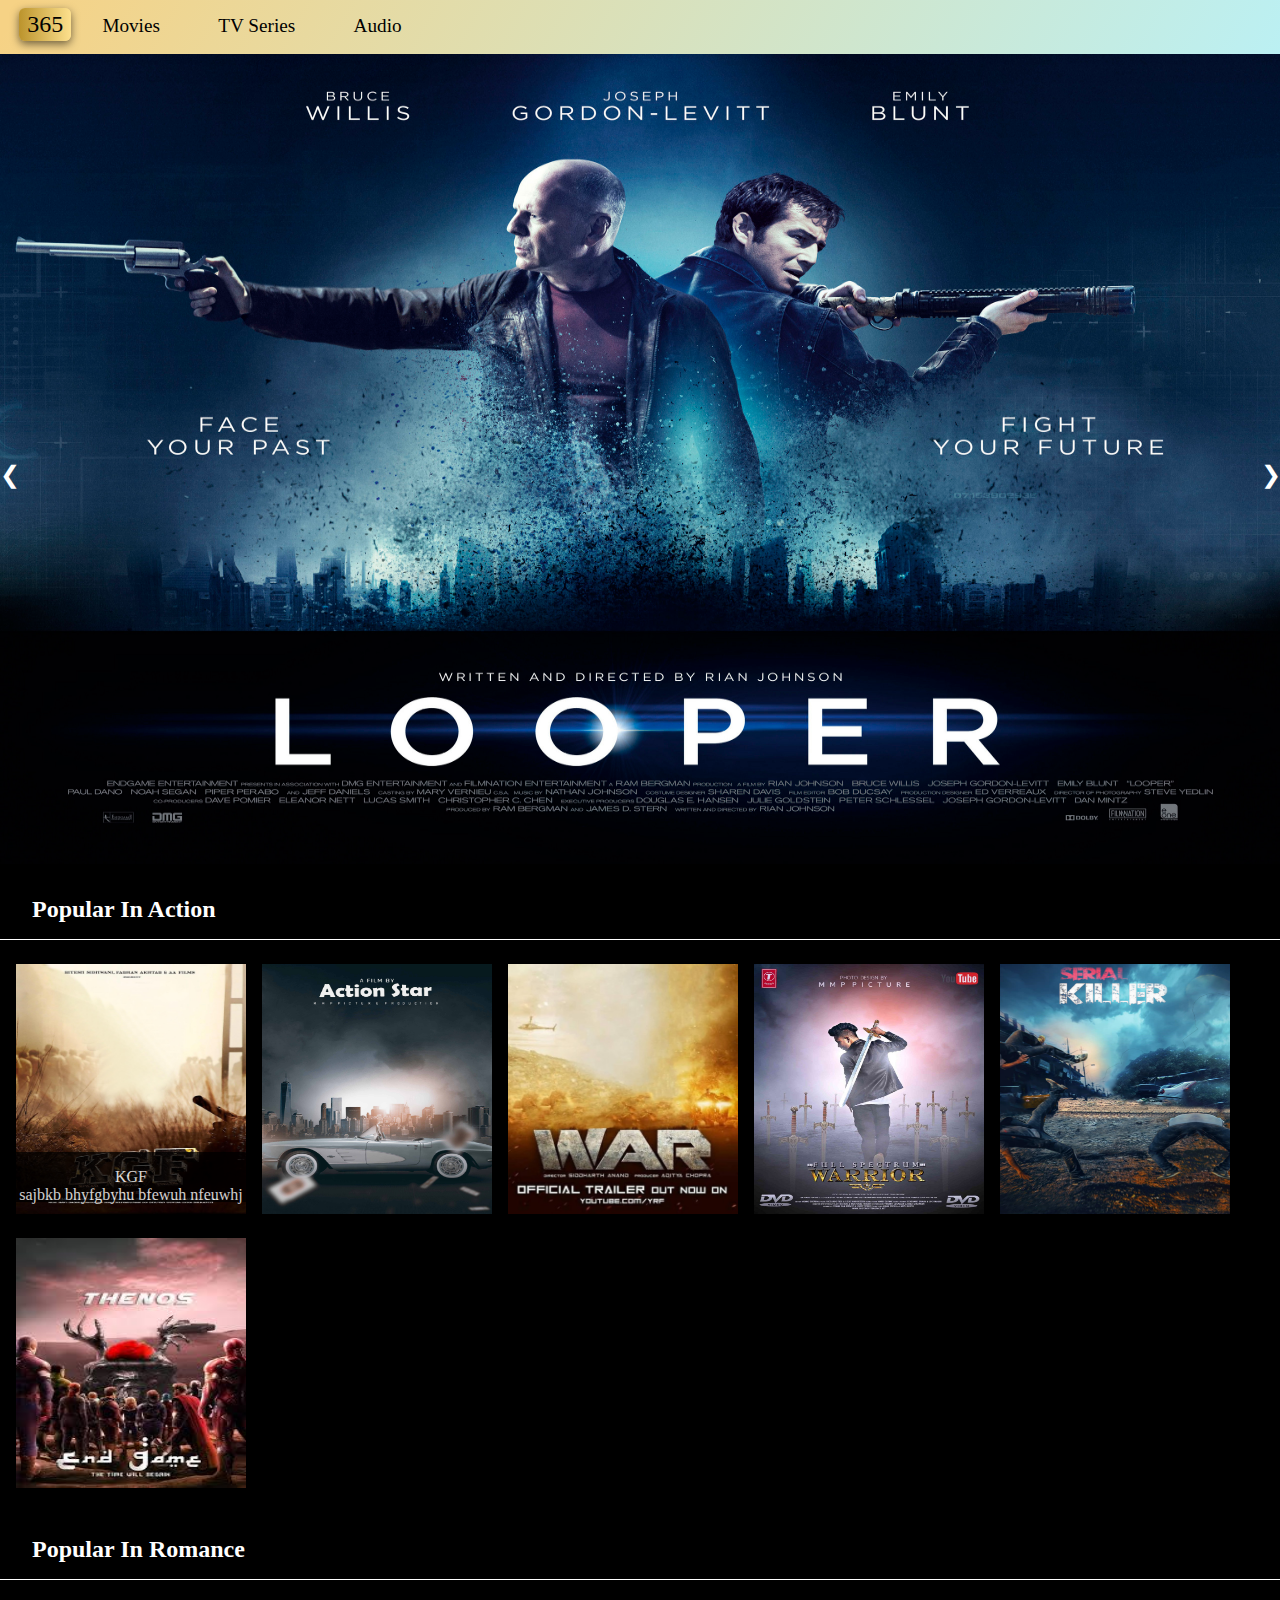
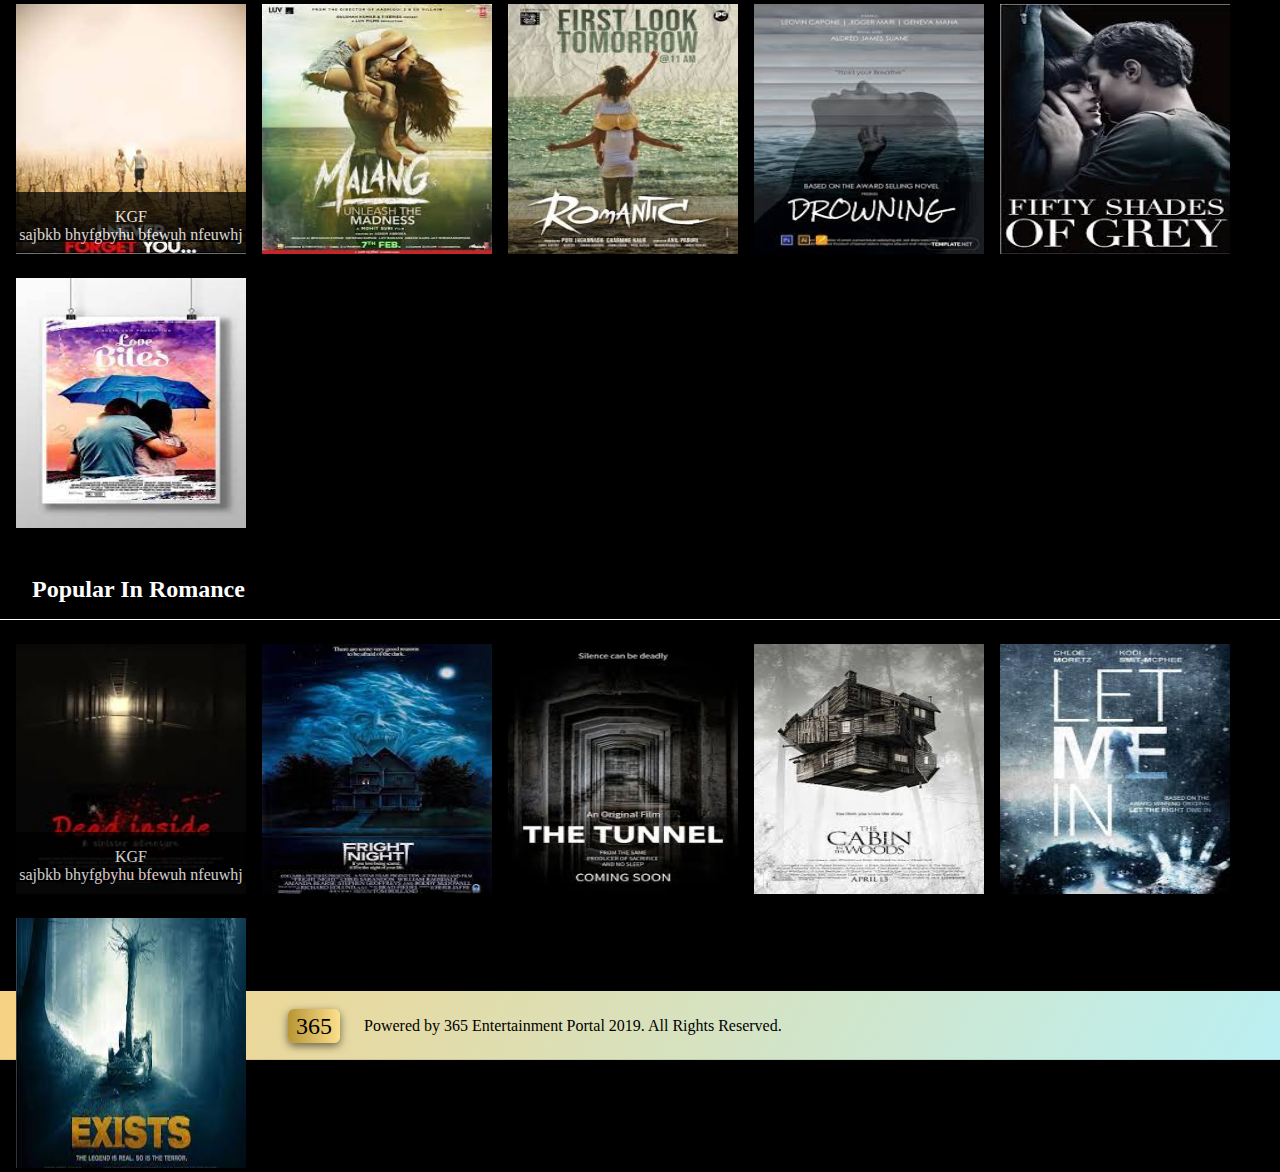
<file: Javascript Project 1/index.html>
<!DOCTYPE html>
<html lang="en">
  <head>
    <meta charset="UTF-8" />
    <meta http-equiv="X-UA-Compatible" content="IE=edge" />
    <meta name="viewport" content="width=device-width, initial-scale=1.0" />
    <title>365 Entertainment</title>
    <link rel="stylesheet" href="style.css" />
    <style>
      .mySlides {
        display: none;
      }
    </style>
  </head>
  <body>
    <nav class="nav">
      <div class="navbar">
        <div class="nav-items">
          <div class="logo">365</div>
          <a href="movie.html">Movies</a>
          <a href="#">TV Series</a>
          <a href="#">Audio</a>
        </div>
      </div>
    </nav>
    <div class="bg">
      <img class="mySlides" src="img/movie1.jpg" style="width: 100%" />
      <img class="mySlides" src="img/movie2.jpg" style="width: 100%" />
      <img class="mySlides" src="img/movie3.jpg" style="width: 100%" />
      <img class="mySlides" src="img/movie4.jpeg" style="width: 100%" />
      <img class="mySlides" src="img/movie5.jpg" style="width: 100%" />
      <button class="w3-button w3-display-left" onclick="plusDivs(-1)">
        &#10094;
      </button>
      <button class="w3-button w3-display-right" onclick="plusDivs(+1)">
        &#10095;
      </button>
    </div>

    <div class="pop pop-in-action">
      <h2>Popular In Action</h2>
      <div class="movies">
        <div class="movie-div">
          <img src="img/pia1.jpg" alt="" />
          <div class="desc" name="mov">
            <p class="desc-title">KGF</p>
            <p class="desc-desc">sajbkb bhyfgbyhu bfewuh nfeuwhj</p>
          </div>
        </div>
        <div class="movie-div"><img src="img/pia2.jpg" alt="" /></div>
        <div class="movie-div"><img src="img/pia3.jpg" alt="" /></div>
        <div class="movie-div"><img src="img/pia4.jpg" alt="" /></div>
        <div class="movie-div"><img src="img/pia5.png" alt="" /></div>
        <div class="movie-div"><img src="img/pia6.jpg" alt="" /></div>
      </div>
    </div>

    <div class="pop pop-in-romance">
      <h2>Popular In Romance</h2>
      <div class="movies">
        <div class="movie-div">
          <img src="img/pir1.jpg" alt="" />
          <div class="desc" name="mov">
            <p class="desc-title">KGF</p>
            <p class="desc-desc">sajbkb bhyfgbyhu bfewuh nfeuwhj</p>
          </div>
        </div>
        <div class="movie-div"><img src="img/pir2.jpg" alt="" /></div>
        <div class="movie-div"><img src="img/pir3.jpg" alt="" /></div>
        <div class="movie-div"><img src="img/pir4.jpg" alt="" /></div>
        <div class="movie-div"><img src="img/pir5.jpg" alt="" /></div>
        <div class="movie-div"><img src="img/pir6.jpg" alt="" /></div>
      </div>
    </div>

    <div class="pop pop-in-horror">
      <h2>Popular In Romance</h2>
      <div class="movies">
        <div class="movie-div">
          <img src="img/pih1.jpg" alt="" />
          <div class="desc" name="mov">
            <p class="desc-title">KGF</p>
            <p class="desc-desc">sajbkb bhyfgbyhu bfewuh nfeuwhj</p>
          </div>
        </div>
        <div class="movie-div"><img src="img/pih2.jpg" alt="" /></div>
        <div class="movie-div"><img src="img/pih3.jpg" alt="" /></div>
        <div class="movie-div"><img src="img/pih4.jpg" alt="" /></div>
        <div class="movie-div"><img src="img/pih5.jpg" alt="" /></div>
        <div class="movie-div banner"><img src="img/pih6.jpg" alt="" /></div>
      </div>
    </div>

    <div class="footer">
      <div class="footer-banner"></div>
      <div class="footer-content">
        <div class="logo">365</div>
        <p>Powered by 365 Entertainment Portal 2019. All Rights Reserved.</p>
      </div>
    </div>

    <!-- ---------------------------------- javascript ---------------------------- -->
    <script>
      var slideIndex = 1;
      showDivs(slideIndex);

      function plusDivs(n) {
        showDivs((slideIndex += n));
      }

      function showDivs(n) {
        var i;
        var x = document.getElementsByClassName("mySlides");
        if (n > x.length) {
          slideIndex = 1;
        }
        if (n < 1) {
          slideIndex = x.length;
        }
        for (i = 0; i < x.length; i++) {
          x[i].style.display = "none";
        }
        x[slideIndex - 1].style.display = "block";
      }
    </script>
  </body>
</html>
</file>
<file: Javascript Project 1/style.css>
* {
  padding: 0;
  margin: 0;
  box-sizing: border-box;
}

body {
  background-color: black;
  overflow-x: hidden;
}

.navbar {
  position: relative;
  background-color: #bbf0f3;
  background-image: linear-gradient(300deg, #bbf0f3, #f6d285, #f6d285, #bbf0f3);
  /* background-image: linear-gradient(300deg, #f6d285 0%, #bbf0f3 74%); */
  background-size: 300%;
  background-position: right;
  animation: run 8s infinite alternate;
  height: 3.4rem;
}

@keyframes run {
  0% {
    background-position: right;
  }
  100% {
    background-position: left;
  }
}

.logo {
  padding: 0.2rem 0.5rem;
  font-size: 1.5rem;
  display: inline-block;
  border-radius: 6px;
  background: #fde08d;
  background: -webkit-linear-gradient(left, #a17703af, #fde08d);
  box-shadow: rgba(0, 0, 0, 0.55) 0px 3px 8px;
}

.nav-items {
  padding-top: 0.5rem;
  padding-left: 1.2rem;
}

.nav-items a {
  color: black;
  text-decoration: none;
  padding: 1.7rem;
  font-size: 1.2rem;
}

.nav-items a:hover {
  color: #c8c8c8;
}

.bg {
  position: relative;
}

.bg img {
  height: 90vh;
  min-width: 100vw;
}

.bg .w3-button {
  width: 1.2rem;
  height: 2rem;
  color: white;
  background: none;
  border: none;
  font-size: 1.5rem;
}

.bg .w3-button:hover {
  background-color: white;
  color: black;
  transition: 0.2s ease-in-out;
}

.bg .w3-display-left {
  position: absolute;
  left: 0%;
  top: 50%;
}

.bg .w3-display-right {
  position: absolute;
  left: 98.5%;
  top: 50%;
}

/* ///////////////////// movies /////////////////////////////////// */
.pop {
  width: 100%;
  height: 30rem;
  z-index: 50;
}
.pop h2 {
  color: white;
  font-size: 1.5rem;
  border-bottom: 1px solid white;
  padding-bottom: 1rem;
  margin-top: 2rem;
  padding-left: 2rem;
}
.movies {
  display: flex;
  flex-direction: row;
  flex-wrap: wrap;
}

.movie-div {
  width: 230px;
  height: 250px;
  position: relative;
  margin-left: 1rem;
  margin-top: 1.5rem;
}

.movie-div img {
  width: 230px;
  height: 250px;
}

.desc p {
  color: white;
  text-align: center;
}
.desc .desc-title {
  padding-top: 1rem;
}

.desc .desc-desc {
  padding-bottom: 1rem;
}

.desc {
  width: 100%;
  min-height: 50px;
  position: absolute;
  top: 75%;
  background-color: rgba(0, 0, 0, 0.918);
  opacity: 0.8;
  width: 100%;
  height: 5px;
}

.pop-in-romance {
  margin-top: 10rem;
  margin-bottom: 10rem;
}

.pop-in-horror {
  margin-top: 10rem;
}

/* ---------------------------- footer ------------------------- */
.banner {
  position: relative;
  z-index: 10;
}
.footer {
  position: relative;
}

.footer-content {
  position: absolute;
  max-width: 50rem;
  display: flex;
  flex-direction: row;
  justify-content: space-between;
  align-items: center;
  z-index: 100;
  margin: -42px;
  margin-left: 18rem;
  top: -5px;
}

.footer-banner {
  position: absolute;
  left: 0;
  top: -65px;
  width: 100%;
  height: 4.3rem;
  background-image: linear-gradient(300deg, #bbf0f3, #f6d285, #f6d285, #bbf0f3);
  /* background-image: linear-gradient(300deg, #f6d285 0%, #bbf0f3 74%); */
  background-size: 300%;
  background-position: right;
  animation: run 8s infinite alternate;
  z-index: 2;
  margin-bottom: 100rem;
}

.footer-content p {
  color: black;
  background-size: contain;
  margin-left: 1.5rem;
}

/* ############################## MOVIE PAGE CSS ######################### */

.movie-bg img {
  height: 80vh;
}

.drop-btn .bt {
  height: 1.8rem;
  width: 4.8rem;
  background-color: #d69810;
  border: none;
  border-radius: 2px;
  margin-right: 0;
  padding-right: 0;
}

.dropdown-content {
  display: none;
}

.dropdown-content button {
  display: block;
  text-decoration: none;
  color: black;
  background-color: white;
  /* padding: 10px; */
  width: 4.8rem;
  font-size: 1rem;
  z-index: -1;
  border: none;
}

.dropdown:hover .dropdown-content {
  display: block;
}

.dropdown-content button:hover {
  background-color: #d69810;
}

.search-bar {
  display: flex;
  flex-direction: row;
  justify-content: center;
  height: 29.8px;
  z-index: 100;
}

.search {
  display: flex;
  flex-direction: row;
  max-width: 24rem;
  /* border: 1px solid black; */
  margin-left: 11rem;
  margin-top: 2rem;
  margin-bottom: 2rem;
}

.search-bar .search-input {
  height: 100%;
  margin-left: 0;
  width: 60rem;
  background-color: #d69810;
  top: -2rem;
  background-image: url("https://cdn2.iconfinder.com/data/icons/ios-7-icons/50/search-24.png");
  background-repeat: no-repeat;
  background-position: right;
}

.search-input[placeholder] {
  text-align: center;
}

.search-button {
  background-color: #d69810;
}

.all {
  margin-bottom: 5rem;
}

.hidden {
  display: none;
}

.show {
  display: block;
}
</file>
